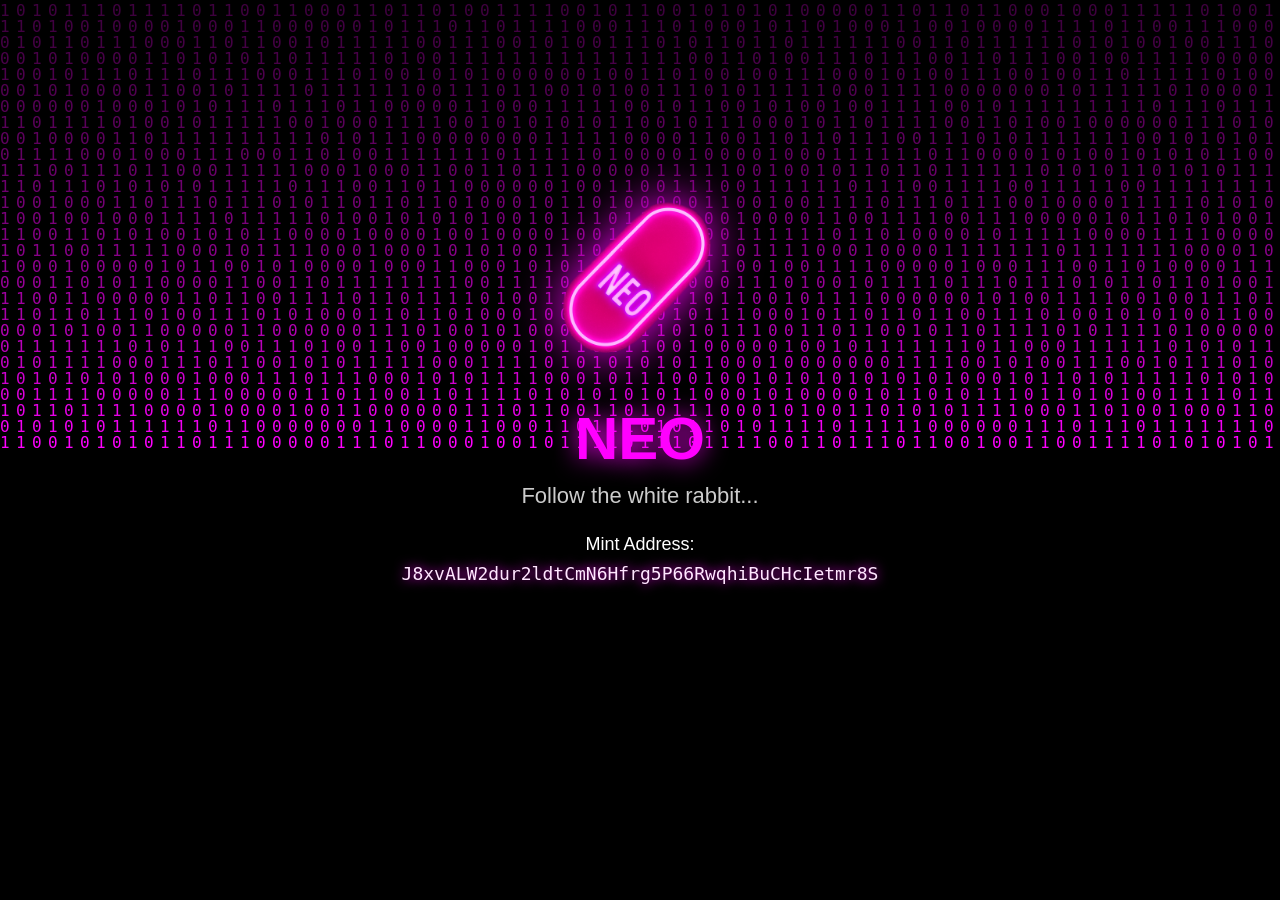
<file: index.html>
<!DOCTYPE html>
<html lang="en">
<head>
    <meta charset="UTF-8" />
    <meta name="viewport" content="width=device-width, initial-scale=1.0" />
    <title>NEO PILL</title>
    <link rel="stylesheet" href="style.css?v=2" />
</head>

<body>
    <!-- Matrix Background -->
    <canvas id="matrix"></canvas>

    <div class="container">
        <img class="logo" src="Assets/NEO.png" alt="NEO Pill Logo">

        <h1>NEO</h1>
        <p class="tagline">Follow the white rabbit...</p>

        <p class="mint">
            Mint Address:<br>
            <span class="address">
                J8xvALW2dur2ldtCmN6Hfrg5P66RwqhiBuCHcIetmr8S
            </span>
        </p>
    </div>

    <script src="matrix.js?v=2"></script>
</body>
</html>
</file>
<file: style.css>
/* FORCE canvas behind everything */
#matrix {
    position: fixed !important;
    top: 0;
    left: 0;
    width: 100vw;
    height: 100vh;
    z-index: -9999 !important;
    background: black;
    pointer-events: none !important;
}

/* General page */
body {
    margin: 0;
    padding: 0;
    background: black;
    font-family: 'Orbitron', sans-serif;
    color: white;
    text-align: center;
    overflow-x: hidden;
}

/* Container sits ABOVE canvas */
.container {
    position: relative;
    z-index: 9999; /* slam it on top */
    padding-top: 20vh;
}

/* Pill logo */
.logo {
    width: 200px;
    height: auto;
    margin-bottom: 20px;
    filter: drop-shadow(0 0 25px #ff00ff);
}

h1 {
    font-size: 60px;
    color: #ff00ff;
    text-shadow: 0 0 25px #ff00ff;
    margin: 0;
}

.tagline {
    font-size: 22px;
    margin-top: 10px;
    color: #ffffffcc;
}

/* Mint */
.mint {
    font-size: 18px;
    margin-top: 25px;
}

.address {
    display: inline-block;
    margin-top: 8px;
    font-family: monospace;
    color: #ffe6ff;
    text-shadow: 0 0 12px #ff00ff;
}

/* Mobile */
@media (max-width: 600px) {
    h1 {
        font-size: 42px;
    }
    .logo {
        width: 150px;
    }
}
</file>
